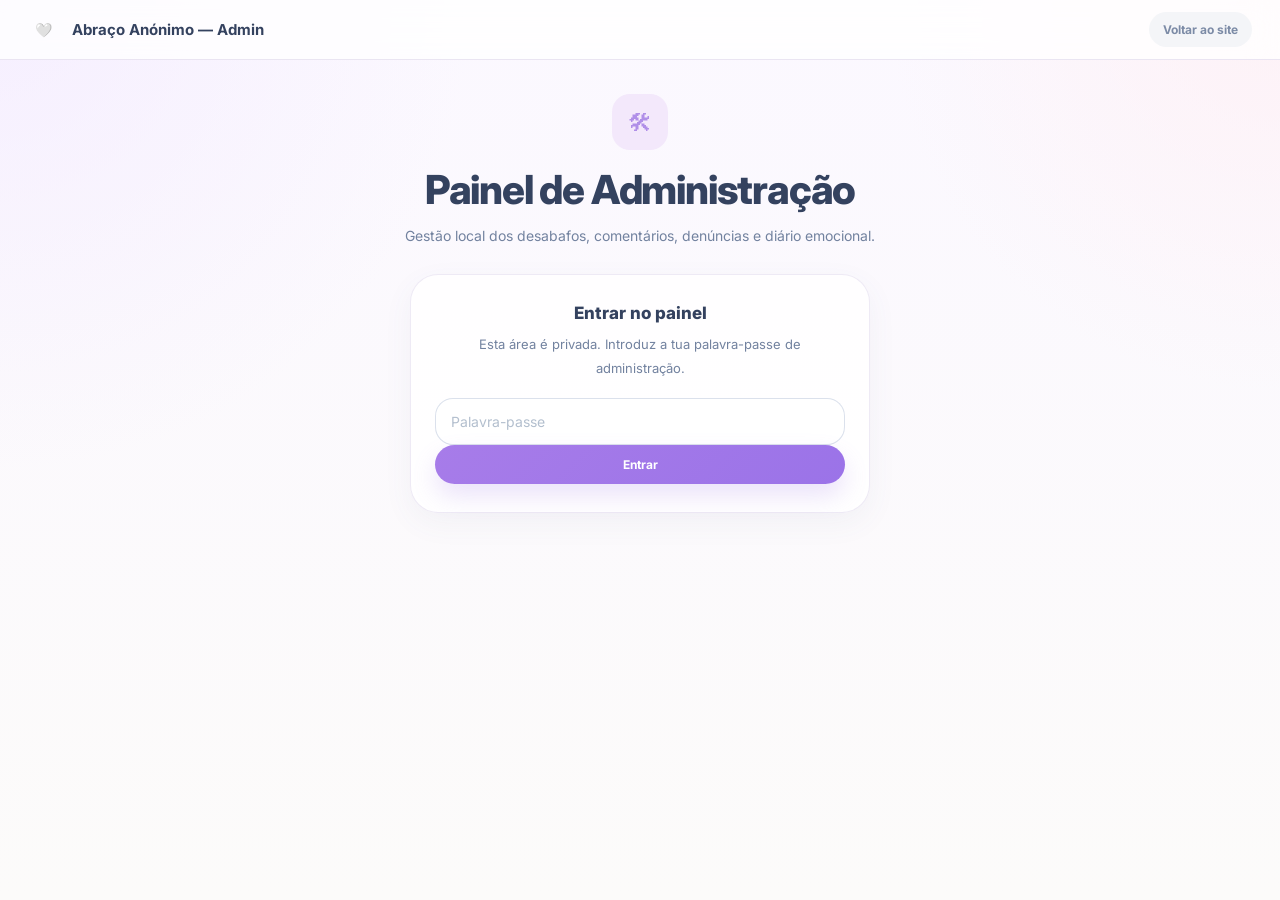
<file: admin.html>
<!DOCTYPE html>
<html lang="pt">
<head>
  <meta charset="UTF-8" />
  <meta name="viewport" content="width=device-width, initial-scale=1.0" />
  <title>Admin | Abraço Anónimo</title>
  <link rel="preconnect" href="https://fonts.googleapis.com">
  <link rel="preconnect" href="https://fonts.gstatic.com" crossorigin>
  <link href="https://fonts.googleapis.com/css2?family=Inter:wght@400;500;600;700;800&display=swap" rel="stylesheet">

  <style>
    :root {
      --bg-1: #fcfbfa;
      --bg-2: #fbf8ff;
      --text: #34425f;
      --muted: #72829f;
      --muted-2: #9ba8bd;
      --purple-1: #a77ce9;
      --purple-2: #9b73e8;
      --purple-soft: #f3e8fb;
      --shadow: 0 18px 50px rgba(119, 95, 168, 0.10);
      --shadow-soft: 0 10px 30px rgba(87, 104, 139, 0.06);
      --border: rgba(220, 212, 234, 0.48);
      --success-bg: #eaf8ef;
      --success-text: #30b464;
      --danger-bg: #fff1f4;
      --danger-text: #db6d82;
      --blue-bg: #eef5ff;
      --blue-text: #6e98de;
      --yellow-bg: #fff8de;
      --yellow-text: #d39a18;
    }

    * {
      box-sizing: border-box;
    }

    html {
      scroll-behavior: smooth;
    }

    body {
      margin: 0;
      font-family: "Inter", sans-serif;
      color: var(--text);
      background:
        radial-gradient(circle at top left, rgba(244,236,255,0.75), transparent 30%),
        radial-gradient(circle at top right, rgba(255,239,243,0.7), transparent 25%),
        linear-gradient(180deg, var(--bg-2) 0%, var(--bg-1) 100%);
      min-height: 100vh;
    }

    .topbar {
      position: sticky;
      top: 0;
      z-index: 60;
      background: rgba(255,255,255,0.78);
      backdrop-filter: blur(14px);
      border-bottom: 1px solid rgba(223, 216, 236, 0.65);
    }

    .nav {
      max-width: 1280px;
      margin: 0 auto;
      padding: 12px 28px;
      display: flex;
      align-items: center;
      justify-content: space-between;
      gap: 24px;
      flex-wrap: wrap;
    }

    .brand {
      display: flex;
      align-items: center;
      gap: 14px;
    }

    .brand-logo {
      width: 30px;
      height: 30px;
      border-radius: 10px;
      display: flex;
      align-items: center;
      justify-content: center;
      font-size: 14px;
    }

    .brand-name {
      font-size: 15px;
      font-weight: 700;
      color: #34425f;
    }

    .nav-actions {
      display: flex;
      align-items: center;
      gap: 10px;
    }

    .top-btn {
      border: none;
      border-radius: 999px;
      padding: 10px 14px;
      font-size: 12px;
      font-weight: 700;
      cursor: pointer;
      text-decoration: none;
      font-family: inherit;
    }

    .top-btn.back {
      background: #f4f5f8;
      color: #7c8ba6;
    }

    .top-btn.logout {
      background: #fff1f4;
      color: #db6d82;
      display: none;
    }

    .page {
      max-width: 1180px;
      margin: 0 auto;
      padding: 34px 22px 80px;
    }

    .hero,
    .login-card,
    .admin-wrap {
      opacity: 0;
      transform: translateY(24px);
      animation: riseFade 0.7s ease forwards;
    }

    .login-card,
    .admin-wrap {
      animation-delay: 0.12s;
    }

    @keyframes riseFade {
      to {
        opacity: 1;
        transform: translateY(0);
      }
    }

    .hero {
      text-align: center;
      margin-bottom: 26px;
    }

    .hero-icon {
      width: 56px;
      height: 56px;
      border-radius: 18px;
      margin: 0 auto 18px;
      display: flex;
      align-items: center;
      justify-content: center;
      background: #f3e8fb;
      color: #b08fe8;
      font-size: 24px;
    }

    .hero h1 {
      margin: 0 0 12px;
      font-size: clamp(24px, 3.4vw, 40px);
      line-height: 1.08;
      letter-spacing: -0.03em;
      font-weight: 800;
    }

    .hero p {
      margin: 0 auto;
      max-width: 760px;
      color: var(--muted);
      font-size: 14px;
      line-height: 1.8;
    }

    .login-card,
    .stats-card,
    .panel-card,
    .item-card {
      background: rgba(255,255,255,0.84);
      border: 1px solid var(--border);
      border-radius: 28px;
      box-shadow: var(--shadow-soft);
    }

    .login-card {
      max-width: 460px;
      margin: 0 auto;
      padding: 28px 24px;
    }

    .login-title {
      font-size: 17px;
      font-weight: 800;
      text-align: center;
      margin-bottom: 10px;
    }

    .login-text {
      font-size: 13px;
      color: var(--muted);
      text-align: center;
      line-height: 1.8;
      margin-bottom: 18px;
    }

    .input,
    .search-input,
    .select {
      width: 100%;
      border: 1.5px solid rgba(214, 221, 233, 0.86);
      background: rgba(255,255,255,0.94);
      border-radius: 18px;
      padding: 14px 15px;
      font-size: 14px;
      outline: none;
      color: var(--text);
      font-family: inherit;
    }

    .input::placeholder,
    .search-input::placeholder {
      color: #b3bfce;
    }

    .primary-btn,
    .secondary-btn,
    .danger-btn,
    .soft-btn {
      border: none;
      border-radius: 999px;
      padding: 12px 16px;
      font-size: 12px;
      font-weight: 700;
      cursor: pointer;
      font-family: inherit;
    }

    .primary-btn {
      width: 100%;
      background: linear-gradient(135deg, var(--purple-1), var(--purple-2));
      color: white;
      box-shadow: 0 12px 24px rgba(155, 115, 232, 0.20);
    }

    .secondary-btn {
      background: var(--blue-bg);
      color: var(--blue-text);
    }

    .soft-btn {
      background: var(--purple-soft);
      color: #9d73e7;
    }

    .danger-btn {
      background: var(--danger-bg);
      color: var(--danger-text);
    }

    .admin-wrap {
      display: none;
    }

    .admin-wrap.open {
      display: block;
    }

    .stats-grid {
      display: grid;
      grid-template-columns: repeat(5, 1fr);
      gap: 16px;
      margin-bottom: 20px;
    }

    .stats-card {
      padding: 20px 18px;
    }

    .stats-label {
      font-size: 12px;
      color: var(--muted-2);
      margin-bottom: 8px;
    }

    .stats-value {
      font-size: 26px;
      font-weight: 800;
    }

    .panel-card {
      padding: 20px;
      margin-bottom: 20px;
    }

    .panel-top {
      display: flex;
      align-items: center;
      justify-content: space-between;
      gap: 12px;
      flex-wrap: wrap;
      margin-bottom: 16px;
    }

    .panel-title {
      font-size: 16px;
      font-weight: 800;
    }

    .tabs {
      display: flex;
      gap: 10px;
      flex-wrap: wrap;
      margin-bottom: 16px;
    }

    .tab-btn {
      border: none;
      border-radius: 999px;
      padding: 10px 14px;
      background: #f3f5f8;
      color: #71809c;
      font-size: 12px;
      font-weight: 700;
      cursor: pointer;
      font-family: inherit;
    }

    .tab-btn.active {
      background: linear-gradient(135deg, #9d71e7, #a681eb);
      color: white;
    }

    .tools {
      display: grid;
      grid-template-columns: 1.7fr 1fr;
      gap: 12px;
      margin-bottom: 18px;
    }

    .list {
      display: flex;
      flex-direction: column;
      gap: 14px;
    }

    .item-card {
      padding: 18px;
    }

    .item-top {
      display: flex;
      justify-content: space-between;
      align-items: flex-start;
      gap: 12px;
      flex-wrap: wrap;
      margin-bottom: 10px;
    }

    .tag {
      display: inline-flex;
      align-items: center;
      gap: 8px;
      background: #f4f5f8;
      color: #6f7e99;
      border-radius: 999px;
      padding: 8px 12px;
      font-size: 12px;
      font-weight: 700;
    }

    .meta {
      font-size: 12px;
      color: #a3aec0;
    }

    .item-text {
      white-space: pre-wrap;
      line-height: 1.8;
      font-size: 14px;
      color: #55647f;
      margin-bottom: 12px;
    }

    .sub-info {
      font-size: 12px;
      color: #94a2b8;
      line-height: 1.8;
      margin-bottom: 12px;
    }

    .actions {
      display: flex;
      gap: 10px;
      flex-wrap: wrap;
    }

    .comments-box,
    .entries-box {
      display: none;
      margin-top: 14px;
      padding-top: 14px;
      border-top: 1px solid rgba(225, 229, 237, 0.9);
      gap: 10px;
      flex-direction: column;
    }

    .comments-box.open,
    .entries-box.open {
      display: flex;
    }

    .inner-card {
      background: #f8fafc;
      border-radius: 18px;
      padding: 12px 14px;
      border: 1px solid rgba(229, 233, 240, 0.95);
    }

    .inner-title {
      font-size: 12px;
      font-weight: 700;
      color: #72829f;
      margin-bottom: 8px;
    }

    .inner-text {
      white-space: pre-wrap;
      line-height: 1.7;
      font-size: 13px;
      color: #5f6f8c;
      margin-bottom: 10px;
    }

    .empty {
      text-align: center;
      color: #a8b3c4;
      font-size: 13px;
      padding: 24px 10px;
    }

    .pill-row {
      display: flex;
      gap: 8px;
      flex-wrap: wrap;
      margin-bottom: 10px;
    }

    .pill {
      display: inline-flex;
      align-items: center;
      gap: 8px;
      padding: 8px 12px;
      border-radius: 999px;
      font-size: 11px;
      font-weight: 700;
    }

    .pill.success {
      background: var(--success-bg);
      color: var(--success-text);
    }

    .pill.warning {
      background: var(--yellow-bg);
      color: var(--yellow-text);
    }

    .toast {
      position: fixed;
      top: 22px;
      left: 50%;
      transform: translateX(-50%);
      min-width: 280px;
      max-width: calc(100vw - 30px);
      padding: 16px 20px;
      border-radius: 18px;
      color: white;
      font-weight: 600;
      box-shadow: 0 18px 35px rgba(76, 82, 108, 0.22);
      z-index: 120;
      display: none;
      font-size: 14px;
    }

    .toast.success {
      background: linear-gradient(135deg, #61c788, #49b46f);
    }

    .toast.error {
      background: linear-gradient(135deg, #ef7f93, #e05d71);
    }

    @media (max-width: 1050px) {
      .stats-grid {
        grid-template-columns: repeat(3, 1fr);
      }

      .tools {
        grid-template-columns: 1fr;
      }
    }

    @media (max-width: 760px) {
      .nav {
        flex-direction: column;
        align-items: stretch;
      }

      .brand,
      .nav-actions {
        justify-content: center;
      }

      .stats-grid {
        grid-template-columns: 1fr;
      }

      .page {
        padding-top: 28px;
      }
    }
  </style>
</head>
<body>
  <div class="toast" id="toast"></div>

  <header class="topbar">
    <nav class="nav">
      <div class="brand">
        <div class="brand-logo">🤍</div>
        <div class="brand-name">Abraço Anónimo — Admin</div>
      </div>

      <div class="nav-actions">
        <a class="top-btn back" href="index.html">Voltar ao site</a>
        <button class="top-btn logout" id="logoutBtn" type="button">Terminar sessão</button>
      </div>
    </nav>
  </header>

  <main class="page">
    <section class="hero">
      <div class="hero-icon">🛠</div>
      <h1>Painel de Administração</h1>
      <p>
        Gestão local dos desabafos, comentários, denúncias e diário emocional.
      </p>
    </section>

    <section class="login-card" id="loginCard">
      <div class="login-title">Entrar no painel</div>
      <div class="login-text">
        Esta área é privada. Introduz a tua palavra-passe de administração.
      </div>
      <input class="input" type="password" id="adminPassword" placeholder="Palavra-passe" />
      <button class="primary-btn" id="loginBtn" type="button">Entrar</button>
    </section>

    <section class="admin-wrap" id="adminWrap">
      <div class="stats-grid">
        <div class="stats-card">
          <div class="stats-label">Desabafos</div>
          <div class="stats-value" id="statPosts">0</div>
        </div>
        <div class="stats-card">
          <div class="stats-label">Comentários</div>
          <div class="stats-value" id="statComments">0</div>
        </div>
        <div class="stats-card">
          <div class="stats-label">Abraços</div>
          <div class="stats-value" id="statHugs">0</div>
        </div>
        <div class="stats-card">
          <div class="stats-label">Denúncias</div>
          <div class="stats-value" id="statReports">0</div>
        </div>
        <div class="stats-card">
          <div class="stats-label">Entradas do diário</div>
          <div class="stats-value" id="statDiary">0</div>
        </div>
      </div>

      <section class="panel-card">
        <div class="panel-top">
          <div class="panel-title">Gestão de conteúdo</div>
        </div>

        <div class="tabs">
          <button class="tab-btn active" type="button" data-tab="posts">Desabafos</button>
          <button class="tab-btn" type="button" data-tab="reports">Denúncias</button>
          <button class="tab-btn" type="button" data-tab="diary">Diário</button>
        </div>

        <div class="tools">
          <input class="search-input" id="searchInput" type="text" placeholder="Pesquisar texto, tag ou data..." />
          <select class="select" id="sortSelect">
            <option value="newest">Mais recentes primeiro</option>
            <option value="oldest">Mais antigos primeiro</option>
          </select>
        </div>

        <div id="tabContent"></div>
      </section>
    </section>
  </main>

  <script>
    const ADMIN_PASSWORD = "abracoadmin123";
    const SESSION_KEY = "abraco_admin_session";

    const toast = document.getElementById("toast");
    const loginCard = document.getElementById("loginCard");
    const adminWrap = document.getElementById("adminWrap");
    const loginBtn = document.getElementById("loginBtn");
    const logoutBtn = document.getElementById("logoutBtn");
    const adminPassword = document.getElementById("adminPassword");
    const tabButtons = document.querySelectorAll(".tab-btn");
    const tabContent = document.getElementById("tabContent");
    const searchInput = document.getElementById("searchInput");
    const sortSelect = document.getElementById("sortSelect");

    let currentTab = "posts";

    function showToast(message, type = "success") {
      toast.textContent = message;
      toast.className = "toast " + type;
      toast.style.display = "block";

      clearTimeout(window.toastTimer);
      window.toastTimer = setTimeout(() => {
        toast.style.display = "none";
      }, 2600);
    }

    function getPosts() {
      return JSON.parse(localStorage.getItem("abraco_desabafos") || "[]");
    }

    function savePosts(posts) {
      localStorage.setItem("abraco_desabafos", JSON.stringify(posts));
    }

    function getReports() {
      return JSON.parse(localStorage.getItem("abraco_reportados") || "[]");
    }

    function saveReports(reports) {
      localStorage.setItem("abraco_reportados", JSON.stringify(reports));
    }

    function getDiary() {
      return JSON.parse(localStorage.getItem("abraco_diario_emocional") || "{}");
    }

    function saveDiary(diary) {
      localStorage.setItem("abraco_diario_emocional", JSON.stringify(diary));
    }

    function escapeHtml(text) {
      return String(text || "")
        .replaceAll("&", "&amp;")
        .replaceAll("<", "&lt;")
        .replaceAll(">", "&gt;")
        .replaceAll('"', "&quot;")
        .replaceAll("'", "&#039;");
    }

    function formatDateTime(iso) {
      if (!iso) return "";
      const d = new Date(iso);
      return d.toLocaleDateString("pt-PT") + " " + d.toLocaleTimeString("pt-PT", {
        hour: "2-digit",
        minute: "2-digit"
      });
    }

    function dateOnly(iso) {
      if (!iso) return "";
      return new Date(iso).toLocaleDateString("pt-PT");
    }

    function getDiaryEntriesFlat() {
      const diary = getDiary();
      const flat = [];

      Object.entries(diary).forEach(([dateKey, entries]) => {
        (entries || []).forEach(entry => {
          flat.push({
            dateKey,
            id: entry.id,
            mood: entry.mood,
            note: entry.note || "",
            createdAt: entry.createdAt
          });
        });
      });

      return flat;
    }

    function updateStats() {
      const posts = getPosts();
      const reports = getReports();
      const diaryEntries = getDiaryEntriesFlat();

      let totalComments = 0;
      let totalHugs = 0;

      posts.forEach(post => {
        totalComments += (post.comments || []).length;
        totalHugs += (post.hugs || 0);
      });

      document.getElementById("statPosts").textContent = posts.length;
      document.getElementById("statComments").textContent = totalComments;
      document.getElementById("statHugs").textContent = totalHugs;
      document.getElementById("statReports").textContent = reports.length;
      document.getElementById("statDiary").textContent = diaryEntries.length;
    }

    function getSearchValue() {
      return searchInput.value.trim().toLowerCase();
    }

    function applySort(items, dateField = "createdAt") {
      const sorted = [...items];
      sorted.sort((a, b) => {
        const da = new Date(a[dateField] || 0).getTime();
        const db = new Date(b[dateField] || 0).getTime();
        return sortSelect.value === "newest" ? db - da : da - db;
      });
      return sorted;
    }

    function renderPostsTab() {
      let posts = getPosts();
      const search = getSearchValue();

      if (search) {
        posts = posts.filter(post => {
          const blob = [
            post.tag || "",
            post.text || "",
            formatDateTime(post.createdAt),
            ...(post.comments || []).map(c => c.text || "")
          ].join(" ").toLowerCase();

          return blob.includes(search);
        });
      }

      posts = applySort(posts);

      if (!posts.length) {
        tabContent.innerHTML = `<div class="empty">Não existem desabafos para mostrar.</div>`;
        return;
      }

      tabContent.innerHTML = `
        <div class="list">
          ${posts.map(post => `
            <article class="item-card">
              <div class="pill-row">
                <div class="pill success">🤍 Abraços: ${post.hugs || 0}</div>
                <div class="pill warning">💬 Comentários: ${(post.comments || []).length}</div>
              </div>

              <div class="item-top">
                <div class="tag">${escapeHtml(post.tag || "Outro")}</div>
                <div class="meta">${formatDateTime(post.createdAt)}</div>
              </div>

              <div class="item-text">${escapeHtml(post.text || "")}</div>

              <div class="actions">
                <button class="secondary-btn" type="button" onclick="toggleAdminComments(${post.id})">
                  Ver comentários
                </button>
                <button class="danger-btn" type="button" onclick="deleteAdminPost(${post.id})">
                  Apagar desabafo
                </button>
              </div>

              <div class="comments-box" id="comments-${post.id}">
                ${
                  (post.comments || []).length
                    ? post.comments.map(comment => `
                        <div class="inner-card">
                          <div class="inner-title">Comentário</div>
                          <div class="inner-text">${escapeHtml(comment.text || "")}</div>
                          <button class="danger-btn" type="button" onclick="deleteAdminComment(${post.id}, ${comment.id})">
                            Apagar comentário
                          </button>
                        </div>
                      `).join("")
                    : `<div class="empty" style="padding:12px 0 0;">Sem comentários.</div>`
                }
              </div>
            </article>
          `).join("")}
        </div>
      `;
    }

    function renderReportsTab() {
      let reports = getReports();
      const posts = getPosts();
      const search = getSearchValue();

      if (search) {
        reports = reports.filter(report => {
          const relatedPost = posts.find(post => post.id === report.postId);
          const blob = [
            report.type || "",
            report.postId || "",
            formatDateTime(report.createdAt),
            relatedPost ? relatedPost.text : ""
          ].join(" ").toLowerCase();

          return blob.includes(search);
        });
      }

      reports = applySort(reports);

      if (!reports.length) {
        tabContent.innerHTML = `<div class="empty">Não existem denúncias neste momento.</div>`;
        return;
      }

      tabContent.innerHTML = `
        <div class="list">
          ${reports.map(report => {
            const relatedPost = posts.find(post => post.id === report.postId);
            return `
              <article class="item-card">
                <div class="item-top">
                  <div class="tag">🚩 Denúncia</div>
                  <div class="meta">${formatDateTime(report.createdAt)}</div>
                </div>

                <div class="sub-info">
                  ID do desabafo: ${report.postId}<br>
                  Tipo: ${escapeHtml(report.type || "desabafo")}
                </div>

                <div class="item-text">
                  ${relatedPost ? escapeHtml(relatedPost.text || "") : "O desabafo associado já não existe."}
                </div>

                <div class="actions">
                  <button class="soft-btn" type="button" onclick="clearAdminReport(${report.id})">
                    Remover denúncia
                  </button>
                  ${
                    relatedPost
                      ? `<button class="danger-btn" type="button" onclick="deleteAdminPost(${relatedPost.id}, true)">
                          Apagar desabafo
                        </button>`
                      : ``
                  }
                </div>
              </article>
            `;
          }).join("")}
        </div>
      `;
    }

    function renderDiaryTab() {
      let entries = getDiaryEntriesFlat();
      const search = getSearchValue();

      if (search) {
        entries = entries.filter(entry => {
          const blob = [
            entry.dateKey,
            entry.mood || "",
            entry.note || "",
            formatDateTime(entry.createdAt)
          ].join(" ").toLowerCase();

          return blob.includes(search);
        });
      }

      entries = applySort(entries);

      if (!entries.length) {
        tabContent.innerHTML = `<div class="empty">Ainda não existem entradas do diário.</div>`;
        return;
      }

      tabContent.innerHTML = `
        <div class="list">
          ${entries.map(entry => `
            <article class="item-card">
              <div class="item-top">
                <div class="tag">🗒️ ${escapeHtml(entry.mood || "Sem humor")}</div>
                <div class="meta">${dateOnly(entry.dateKey)} · ${formatDateTime(entry.createdAt)}</div>
              </div>

              <div class="item-text">${escapeHtml(entry.note || "Sem nota adicional.")}</div>

              <div class="actions">
                <button class="danger-btn" type="button" onclick="deleteAdminDiaryEntry('${entry.dateKey}', ${entry.id})">
                  Apagar entrada
                </button>
              </div>
            </article>
          `).join("")}
        </div>
      `;
    }

    function renderCurrentTab() {
      updateStats();

      tabButtons.forEach(btn => {
        btn.classList.toggle("active", btn.dataset.tab === currentTab);
      });

      if (currentTab === "posts") {
        renderPostsTab();
      } else if (currentTab === "reports") {
        renderReportsTab();
      } else {
        renderDiaryTab();
      }
    }

    function openAdmin() {
      loginCard.style.display = "none";
      adminWrap.classList.add("open");
      logoutBtn.style.display = "inline-flex";
      renderCurrentTab();
    }

    function closeAdmin() {
      localStorage.removeItem(SESSION_KEY);
      adminWrap.classList.remove("open");
      logoutBtn.style.display = "none";
      loginCard.style.display = "block";
      adminPassword.value = "";
    }

    loginBtn.addEventListener("click", () => {
      const password = adminPassword.value.trim();

      if (password !== ADMIN_PASSWORD) {
        showToast("Palavra-passe incorreta.", "error");
        return;
      }

      localStorage.setItem(SESSION_KEY, "true");
      openAdmin();
      showToast("Sessão iniciada com sucesso 🤍", "success");
    });

    adminPassword.addEventListener("keydown", (e) => {
      if (e.key === "Enter") loginBtn.click();
    });

    logoutBtn.addEventListener("click", () => {
      closeAdmin();
      showToast("Sessão terminada.", "success");
    });

    tabButtons.forEach(btn => {
      btn.addEventListener("click", () => {
        currentTab = btn.dataset.tab;
        renderCurrentTab();
      });
    });

    searchInput.addEventListener("input", renderCurrentTab);
    sortSelect.addEventListener("change", renderCurrentTab);

    window.toggleAdminComments = function(postId) {
      const box = document.getElementById(`comments-${postId}`);
      if (!box) return;
      box.classList.toggle("open");
    };

    window.deleteAdminComment = function(postId, commentId) {
      const posts = getPosts();
      const index = posts.findIndex(post => post.id === postId);
      if (index === -1) return;

      posts[index].comments = (posts[index].comments || []).filter(comment => comment.id !== commentId);
      savePosts(posts);
      renderCurrentTab();
      showToast("Comentário apagado.", "success");
    };

    window.deleteAdminPost = function(postId, fromReport = false) {
      const posts = getPosts().filter(post => post.id !== postId);
      savePosts(posts);

      const reports = getReports().filter(report => report.postId !== postId);
      saveReports(reports);

      renderCurrentTab();
      showToast(fromReport ? "Desabafo denunciado apagado." : "Desabafo apagado.", "success");
    };

    window.clearAdminReport = function(reportId) {
      const reports = getReports().filter(report => report.id !== reportId);
      saveReports(reports);
      renderCurrentTab();
      showToast("Denúncia removida.", "success");
    };

    window.deleteAdminDiaryEntry = function(dateKey, entryId) {
      const diary = getDiary();
      if (!diary[dateKey]) return;

      diary[dateKey] = diary[dateKey].filter(entry => entry.id !== entryId);

      if (!diary[dateKey].length) {
        delete diary[dateKey];
      }

      saveDiary(diary);
      renderCurrentTab();
      showToast("Entrada do diário apagada.", "success");
    };

    if (localStorage.getItem(SESSION_KEY) === "true") {
      openAdmin();
    }
  </script>
</body>
</html>
</file>
